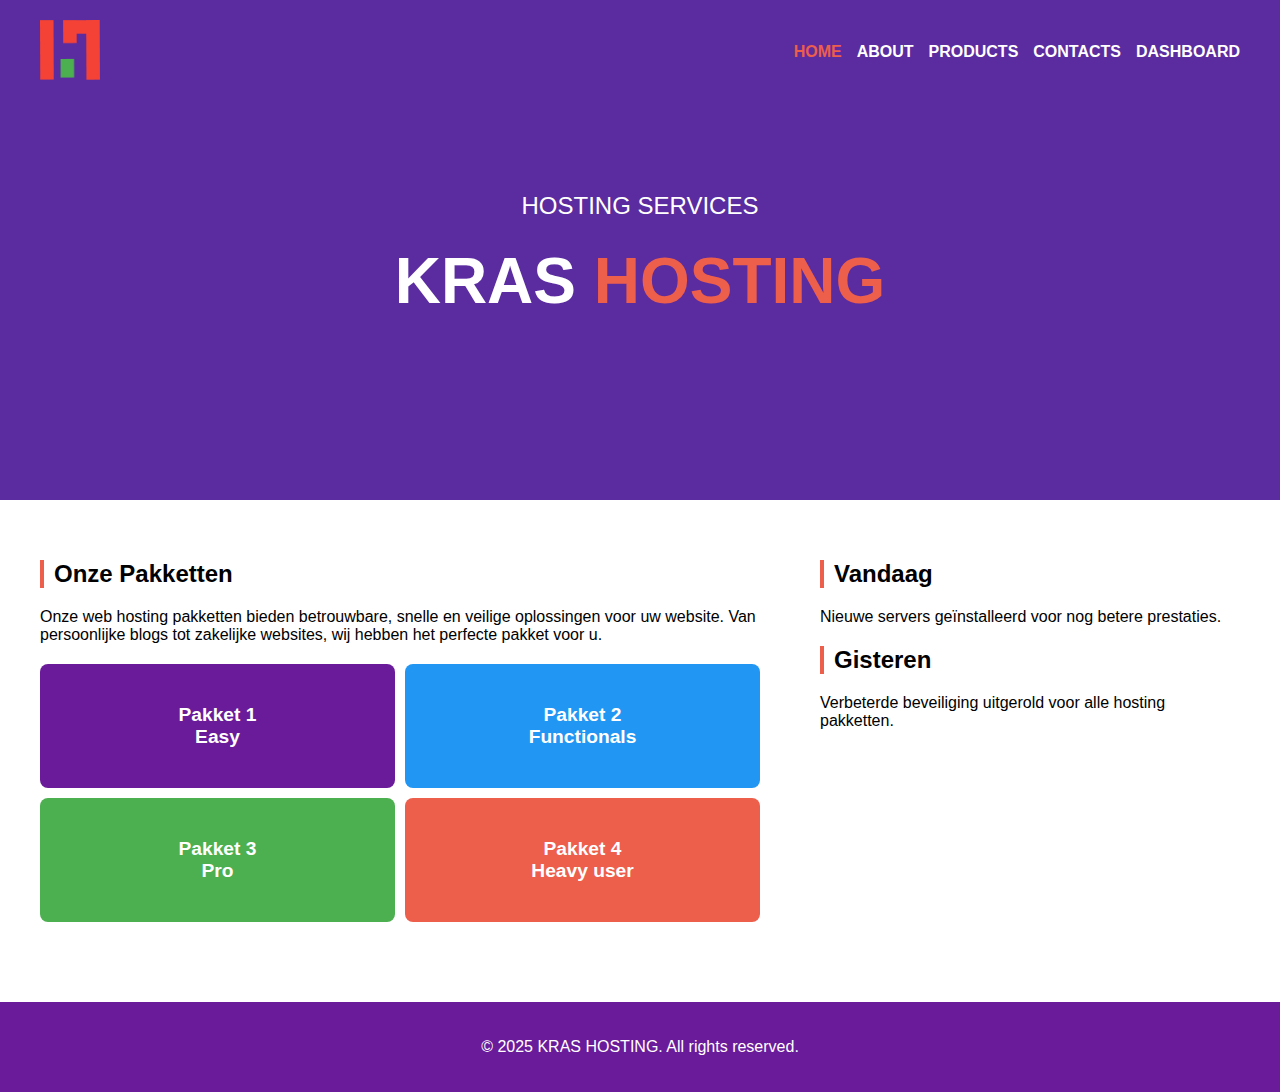
<file: index.html>
<!DOCTYPE html>
<html lang="nl">
<head>
    <meta charset="UTF-8">
    <meta name="viewport" content="width=device-width, initial-scale=1.0">
    <title>KRAS HOSTING</title>
    <style>
        body {
            font-family: Arial, sans-serif;
            margin: 0;
            padding: 0;
            background: #fff;
        }
        header {
            background: #5a2ca0;
            color: white;
            height: 500px;
            display: flex;
            flex-direction: column;
            justify-content: center;
            align-items: center;
            text-align: center;
            position: relative;
        }
        nav {
            width: 100%;
            display: flex;
            justify-content: space-between;
            align-items: center;
            padding: 20px 40px;
            position: absolute;
            top: 0;
            left: 0;
            box-sizing: border-box;
        }
        .logo img {
            /* height: 40px; */
            height: 60px
        }
        .nav-container {
            display: flex;
            align-items: center;
            gap: 20px;
        }
        nav ul {
            list-style: none;
            margin: 0;
            padding: 0;
            display: flex;
            gap: 15px;
        }
        nav ul li {
            margin: 0;
        }
        nav ul li a {
            color: white;
            text-decoration: none;
            font-weight: bold;
        }
        a:hover{
            color: #ED5E4B;
        }
        .active {
            color: #ED5E4B;

        }
        .search {
            color: white;
            font-size: 1.2em;
            cursor: pointer;
            display: flex;
            align-items: center;
        }
        h1 {
            font-size: 4em;
            margin: 0;
        }
        .subtitle {
            font-size: 1.5em;
            margin-top: 10px;
        }
        .white {
            color: white;
        }
        .orange {
            color: #ED5E4B;
        }
        
        .content {
            display: flex;
            justify-content: space-between;
            align-items: flex-start;
            padding: 40px;
        }
        .program {
            width: 60%;
        }
        .program h2{
            color: black;
            border-left: 4px solid  #ED5E4B;
            padding-left: 10px;
        }
        .packages {
            display: grid;
            grid-template-columns: repeat(2, 1fr);
            gap: 10px;
            margin-top: 20px;
        }
        .package {
            padding: 40px;
            color: white;
            font-size: 1.2em;
            font-weight: bold;
            text-align: center;
            border-radius: 8px;
            cursor: pointer;
            transition: transform 0.3s ease;
        }
        .package:hover {
            transform: scale(1.05);
        }
        .purple { background: #6a1b9a; }
        .blue { background: #2196F3; }
        .green { background: #4CAF50; }
        .red { background: #ED5E4B; }
        .updates {
            width: 35%;
            text-align: left;
        }
        .updates h2 {
            color: black;
            border-left: 4px solid  #ED5E4B;
            padding-left: 10px;
        }
        nav ul li a.icon img {
          height: 20px;
          width: 20px;
          filter: invert(1);
        }
        footer {
            background: #6a1b9a;
            color: white;
            text-align: center;
            padding: 20px;
            margin-top: 40px;
        }
    </style>
</head>
<body>
    <header>
        <nav>
            <div class="logo">
               <a href="index.html"> <img src="logo.png" alt="Logo"></a>
            </div>
            <div class="nav-container">
                <ul>
                    <li><a href="index.html" class="active">HOME</a></li>
                    <li><a href="about.html">ABOUT</a></li>
                    <li><a href="product.html">PRODUCTS</a></li>
                    <li><a href="contact.html">CONTACTS</a></li>
                    <li>
                        <a href="dashboard.php">DASHBOARD</a>
                    </li>
                </ul>
                
            </div>
        </nav>
        <p class="subtitle">HOSTING SERVICES</p>

        <h1><span class="white">KRAS</span> <span class="orange">HOSTING</span></h1>
    </header>
    <main class="content">
        <section class="program">
            <h2>Onze Pakketten</h2>
            <p>Onze web hosting pakketten bieden betrouwbare, snelle en veilige oplossingen voor uw website. Van persoonlijke blogs tot zakelijke websites, wij hebben het perfecte pakket voor u.</p>
            <div class="packages">
                <div class="package purple" onclick="location.href='bestellen.html?pakket=1'">Pakket 1<br>Easy</div>
                <div class="package blue" onclick="location.href='bestellen.html?pakket=2'">Pakket 2<br>Functionals</div>
                <div class="package green" onclick="location.href='bestellen.html?pakket=3'">Pakket 3<br>Pro</div>
                <div class="package red" onclick="location.href='bestellen.html?pakket=4'">Pakket 4<br>Heavy user</div>
            </div>
        </section>
        <section class="updates">
            <h2>Vandaag</h2>
            <p>Nieuwe servers geïnstalleerd voor nog betere prestaties.</p>
            <h2>Gisteren</h2>
            <p>Verbeterde beveiliging uitgerold voor alle hosting pakketten.</p>
        </section>
    </main>
    <footer>
        <p>&copy; 2025 KRAS HOSTING. All rights reserved.</p>
    </footer>
</body>
</html>
</file>
